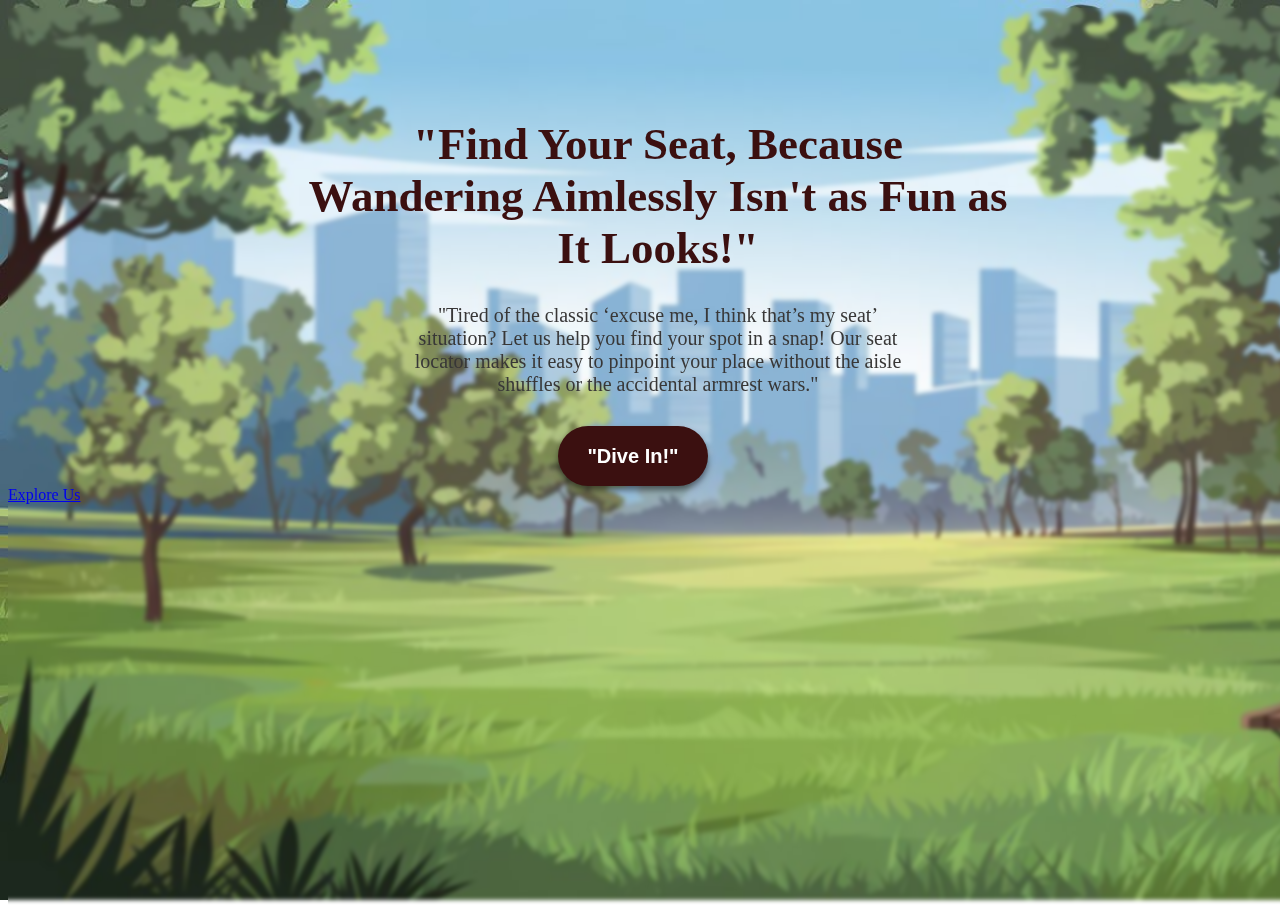
<file: index.html>
<style>
    body{
        background-image: url("img/b.jpeg");
        background-repeat: no-repeat;
        background-size: cover; 
    }
    main {
        backdrop-filter: blur(2px);
        height: 100%;
        width: 100%;
        position: absolute;
    }
    .div1{
        width: 700;
        margin-left: 300;
        padding-top: 80;
    }
    h1{
        width: 700;
        text-align: center;
        font-size: 45;
        color: rgb(59, 16, 16);
    }
    p{
        width: 500;
        font-size: 20;
        margin-left: 400;
        text-align: center;
        color: rgb(56, 55, 55);
    }
    .button{
        height: 60px;
        width: 150px;
        border-radius: 30px;
        border: none;
        font-size: 20px;
        position: relative;
        margin-left: 550;
        margin-top: 10px;
        background: rgb(59, 16, 16);
        color: white;
        font-weight: bold;
        box-shadow: 0 4px 6px rgba(0, 0, 0, 0.5);

    }
    .bttn{
        height: 0px;
        width: 120px;
        background-color: rgb(59, 16, 16);
        border-radius: 20px;
    }

</style>
<script>
    function OpenNewPage(){
        window.location.href='/page2.html';   }
</script>
<body>
    <main>
    <div class="div1">
        <h1>"Find Your Seat, Because Wandering Aimlessly 
            Isn't as Fun as It Looks!"</h1>
    </div>
    <div>
        <p>"Tired of the 
            classic ‘excuse me, I think that’s my seat’ situation? Let us help you find your spot in a snap! Our seat locator makes it easy to pinpoint your place without the aisle shuffles or the accidental armrest wars."</p>
    </div>
    <button class="button" onclick="window.location.href='page2.html';" >
        "Dive In!"</button>
        <div class="bttn">
            <a href="page2.html" target="_blank">Explore Us</a>
  
        </div>
</main>
</body>
</file>
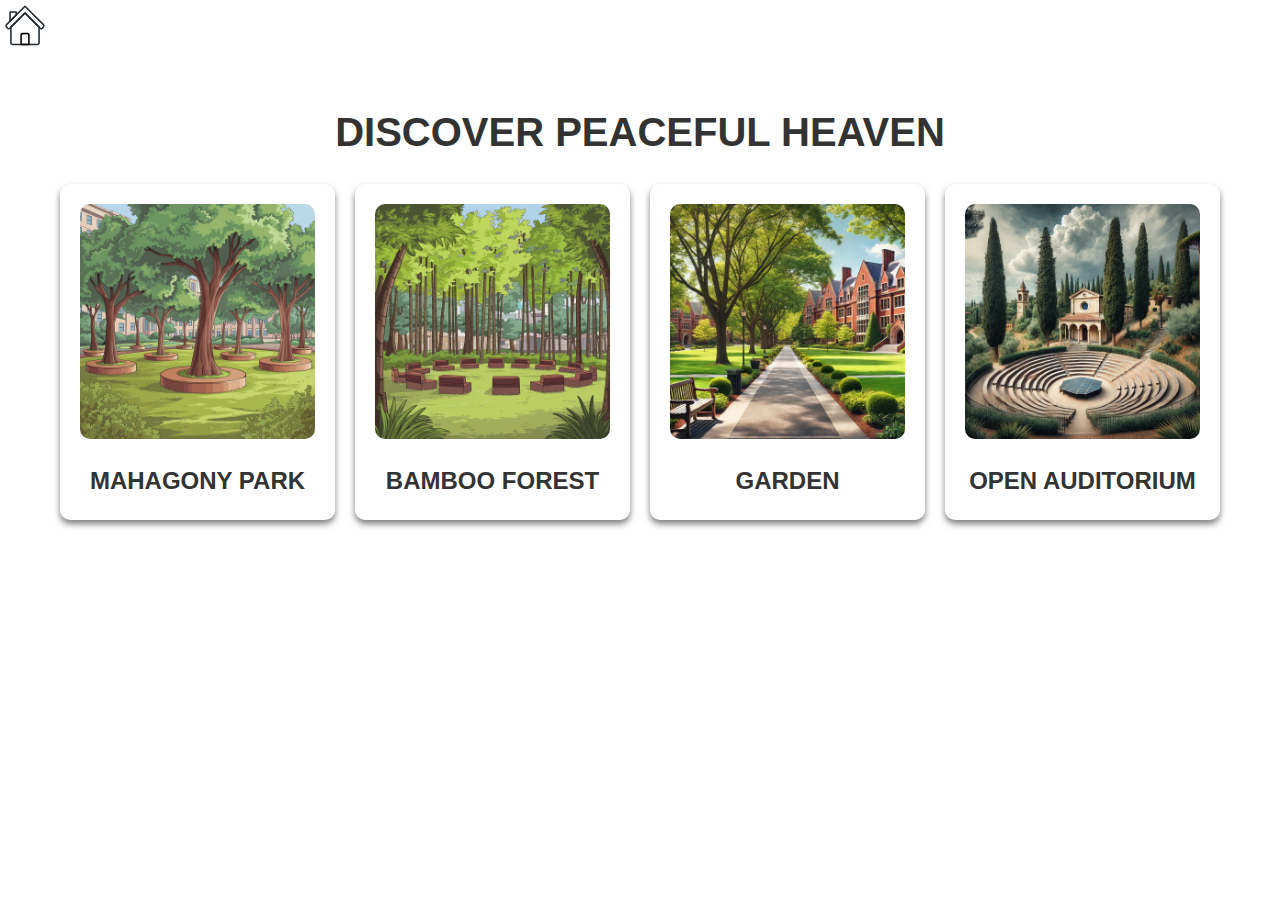
<file: page2.html>
<!DOCTYPE html>
<html lang="en">
<head>
    <meta charset="UTF-8">
    <meta name="viewport" content="width=device-width, initial-scale=1.0">
    <title>Document</title>
    <link rel="stylesheet" href="page2.css">
</head>
<body>
    <div class="icon">
        <a href="index.html"><svg  xmlns="http://www.w3.org/2000/svg" viewBox="0 0 64 64" xml:space="preserve" style="fill-rule:evenodd;clip-rule:evenodd;stroke-linecap:round;stroke-linejoin:round;stroke-miterlimit:2"><path d="M55.579 31.579a2 2 0 0 1 .208 2.583l-1.284 1.781a1.996 1.996 0 0 1-3.036.245A462554.14 462554.14 0 0 1 32 16.722L12.533 36.188a1.996 1.996 0 0 1-3.036-.245l-1.284-1.781a2 2 0 0 1 .208-2.583L32 8l23.579 23.579z" style="fill:none;stroke:#222a33;stroke-width:2px"/><path d="M13.977 34.745 32 16.722l18.023 18.023v20.002a2.25 2.25 0 0 1-.66 1.593 2.25 2.25 0 0 1-1.593.66H16.23a2.25 2.25 0 0 1-1.593-.66 2.25 2.25 0 0 1-.66-1.593V34.745zM20.736 19.264l-7.885 7.885V15.322h7.885v3.942z" style="fill:none;stroke:#222a33;stroke-width:2px"/><path d="M37 44.5a1.503 1.503 0 0 0-1.5-1.5h-7a1.503 1.503 0 0 0-1.5 1.5V57h10V44.5z" style="fill:none;stroke:#000000;stroke-width:2px"/></svg></a>
        
    </div>
        <section class="breez-experience">
            <h1>DISCOVER PEACEFUL HEAVEN</h1>

            
            <div class="features">
                <div class="feature">
                    <a href="page3.html" target="_blank"><img src="img/mahagony.jpeg" alt="Mahagony"></a>
                    <h2>MAHAGONY PARK</h2>
                    
                    
                </div>
                
                <div class="feature">
                    <a href="page4.html" target="_blank"><img src="img/bamboo.jpeg" alt="Bamboo forest">
                    </a>
                    <h2>BAMBOO FOREST</h2>
                </div>
                
                <div class="feature">
                    <a href="page5.html" target="_blank"> <img src="img/garden.jpeg" alt="GARDEN"></a>
                   
                    <h2>GARDEN</h2>
                </div>
                <div class="feature">
                    <a href="page6.html" target="_blank"><img src="img/auditorium.jpeg" alt="OPEN AUDITORIUM">
                    </a>
                      <h2>OPEN AUDITORIUM</h2>
                </div>
            </div>
</body>
</html>
</file>
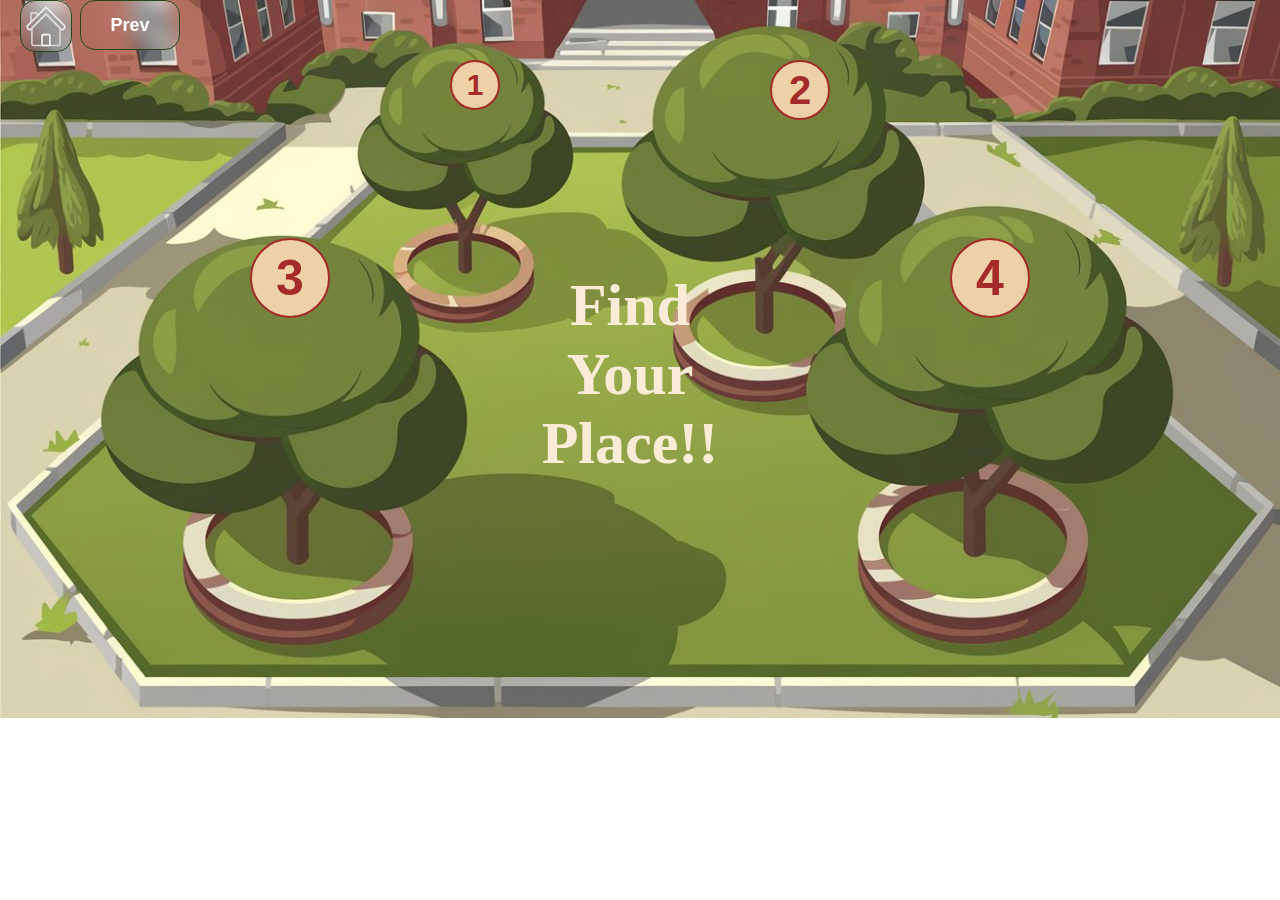
<file: page3.html>
<style>
    body{
        margin: 0;
    }
    .div1{
        width: 100%;
        position: relative;
      background-repeat: no-repeat;
   
    }
    .img1{
        width: 100%;

        background-size: cover; 
    }
    .bttn1,.bttn2 ,.bttn3 ,.bttn4{
        border-radius: 50%;
        background-color: rgb(238, 209, 166);
        font-size: 30px;
        font-weight: 700;
        height: 50px;
        width: 50px;
        color: brown;
        border: 1;
        border-style: solid;
        border-color: brown;
        cursor: pointer;
        text-align: center;
        
    }
    .bttn2 {
        height: 60px;
        width: 60px;
        font-size: 40px;
    }
    .bttn3 ,.bttn4{
        height: 80px;
        width: 80px;
        font-size: 50px;
    }
    
    .div-sub1{
        position: absolute;
        left: 450px;
        top: 60;
        
        
    }
    .div-sub2{
        position: absolute;
        left: 770px;
        top: 60;
        
        
    }
    .div-sub3{
        position: absolute;
        left: 250px;
        bottom: 400;
        
        
    }.div-sub4{
        position: absolute;
        right: 250px;
        bottom: 400px;
    }


    .popup {
    display: flex;
    justify-content: center;
    align-items: center;
    position: fixed;
    top: 40%;
    left: 40%;
    width: 100%;
    height: 100%;
    
}

.popup-content {
    background-color: #fff;
    border-radius: 8px;
    padding: 20px;
    text-align: center;
    width: 300px;
    box-shadow: 0 5px 15px rgba(0, 0, 0, 0.3);
    position: relative;
}

.popup-header .checkmark {
    font-size: 2em;
    color: #4CAF50;
}

h2 {
    color: #333;
    margin: 10px 0;
}

p {
    color: #666;
}

.bttn5 {
    background-color: #4CAF50;
    color: white;
    border: none;
    padding: 10px 20px;
    font-size: 16px;
    border-radius: 5px;
    cursor: pointer;
}

button:hover {
    background-color: #c8ccc8;
}
#popup {
    display: none; 
    
}

.container {
            text-align: center;
            border: 2px solid #000;
            padding: 20px;
            width: 200px;
            border-radius: 8px;
            backdrop-filter: blur(2px);
        }
        .button {
            margin: 5px;
            padding: 10px 20px;
            font-size: 16px;
            cursor: pointer;
            border-radius: 5px;
        }
        .seat-button {
            width: 50px;
            height: 50px;
            margin: 5px;
            font-size: 16px;
            cursor: pointer;
            border-radius: 50%;
            border-style: solid;
        }
        .seat-grid {
            display: grid;
            grid-template-columns: repeat(3, 1fr);
            gap: 5px;
            margin: 10px 0;
        }
        h3{
            margin: 0;
        }
        .icon{
    width: 50px;
    height: 50px;
    background: transparent;

    border: solid;
    border-width: 1;
    border-color:rgb(41, 70, 25);
    border-radius: 15px;
    backdrop-filter: blur(10px);
    color: white;
}
.icon:hover {
    background-color: #c8ccc8;
}
.div{
    position: absolute;
    top: 0;
    left: 20;
}
.btt{
     height: 50px;
     width: 100px;
     border: solid;
     border-width: 1;
     border-color:rgb(41, 70, 25);
     font-weight: 700;
     color: white;
     backdrop-filter: blur(10px);
     background: transparent;
     border-radius: 15px;
     font-size: 18px;
}
.be{
    position: absolute;
    top: 0;
    left: 80;
}
h1{
    position: absolute;
    bottom: 200;
    left: 530;
    font-weight: 700;
    width: 200px;
    text-align: center;
    font-size: 60px;
    color: antiquewhite;
}
    </style>
<body>
    <div class="div1">
        <h1>Find Your Place!!</h1>
        <div class="div">
            <a href="index.html"><svg class="icon"  xmlns="http://www.w3.org/2000/svg" viewBox="0 0 64 64" xml:space="preserve" style="fill-rule:evenodd;clip-rule:evenodd;stroke-linecap:round;stroke-linejoin:round;stroke-miterlimit:2"><path d="M55.579 31.579a2 2 0 0 1 .208 2.583l-1.284 1.781a1.996 1.996 0 0 1-3.036.245A462554.14 462554.14 0 0 1 32 16.722L12.533 36.188a1.996 1.996 0 0 1-3.036-.245l-1.284-1.781a2 2 0 0 1 .208-2.583L32 8l23.579 23.579z" style="fill:none;stroke:#eff1f3;stroke-width:2px"/><path d="M13.977 34.745 32 16.722l18.023 18.023v20.002a2.25 2.25 0 0 1-.66 1.593 2.25 2.25 0 0 1-1.593.66H16.23a2.25 2.25 0 0 1-1.593-.66 2.25 2.25 0 0 1-.66-1.593V34.745zM20.736 19.264l-7.885 7.885V15.322h7.885v3.942z" style="fill:none;stroke:#dadada;stroke-width:2px"/><path d="M37 44.5a1.503 1.503 0 0 0-1.5-1.5h-7a1.503 1.503 0 0 0-1.5 1.5V57h10V44.5z" style="fill:none;stroke:#fdf8f8;stroke-width:2px"/></svg></a>
        
        </div>
        <div class="be">
            <button class="btt" onclick="window.location.href='page2.html';">Prev</button>
        </div>
        
           <img class="img1" src="img/maha2.jpeg" alt="">
           <div class="div-sub1">
            <button class="bttn1">1</button>
           </div>
           <div class="div-sub2">
            <button class="bttn2">2</button>
           </div>
           <div class="div-sub3">
            <button class="bttn3">3</button>
           </div>
           <div class="div-sub4">
            <button class="bttn4">4</button>
           </div>
           
    </div>
    <div id="popup" class="popup">
        
            <div class="container">
            
                
                <h2> Find your Seats!!</h2>
            

                <div class="seat-grid">
                    <button class="seat-button" onclick="selectSeat(1)">1</button>
                    <button class="seat-button" onclick="selectSeat(2)">2</button>
                    <button class="seat-button" onclick="selectSeat(3)">3</button>
                    <button class="seat-button" onclick="selectSeat(4)">4</button>
                    <button class="seat-button" onclick="selectSeat(5)">5</button>
                    <button class="seat-button" onclick="selectSeat(6)">6</button>
                </div>
            
               
                <button class="button" onclick="confirmSeats()">OK</button>
            </div>
        
    </div>

    
      

    <script src="script.js"></script>

</body>
</file>
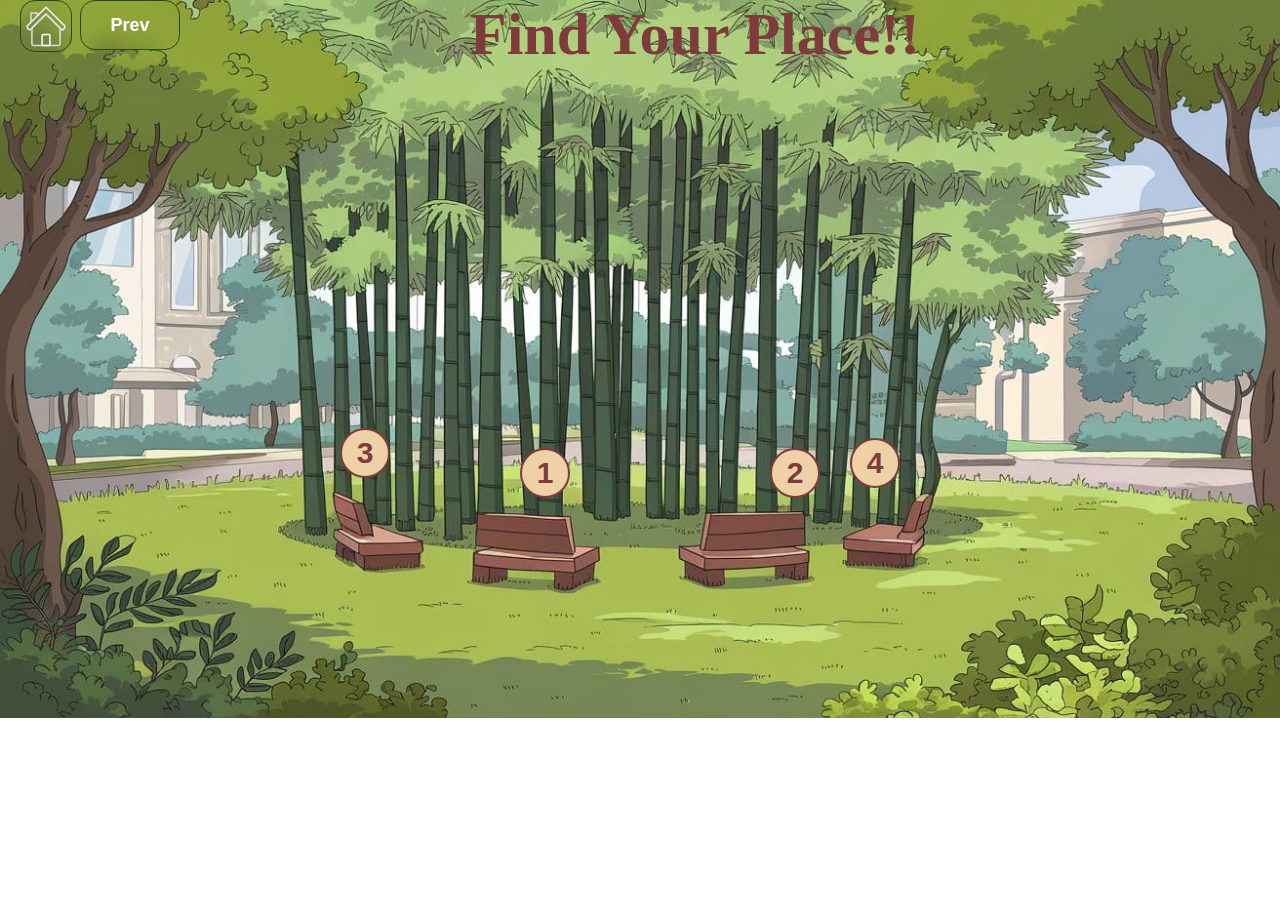
<file: page4.html>
<style>
    body{
        margin: 0;
    }
    .div1{
        width: 100%;
        position: relative;
      background-repeat: no-repeat;
   
    }
    .img1{
        width: 100%;

        background-size: cover; 
    }
    .bttn1,.bttn2 ,.bttn3 ,.bttn4{
        border-radius: 50%;
        background-color: rgb(238, 209, 166);
        font-size: 30px;
        font-weight: 700;
        height: 50px;
        width: 50px;
        color: rgb(126, 59, 59);
        border: 1;
        border-style: solid;
        border-color:  rgb(126, 59, 59);
        cursor: pointer;
        text-align: center;
        
    }

    .div-sub1{
        position: absolute;
        left: 520px;
        bottom: 220;
        
        
    }
    .div-sub2{
        position: absolute;
        left: 770px;
        bottom: 220;
        
        
    }
    .div-sub3{
        position: absolute;
        left: 340px;
        bottom: 240;
        
        
    }.div-sub4{
        position: absolute;
        right: 380px;
        bottom: 230px;
    }


    .popup {
    display: flex;
    justify-content: center;
    align-items: center;
    position: fixed;
    top: 20%;
    left: 40%;
    width: 100%;
    height: 100%;
    
}

.popup-content {
    background-color: #fff;
    border-radius: 8px;
    padding: 20px;
    text-align: center;
    width: 300px;
    box-shadow: 0 5px 15px rgba(0, 0, 0, 0.3);
    position: relative;
}

.popup-header .checkmark {
    font-size: 2em;
    color: #4CAF50;
}

h2 {
    color: #ffffff;
    margin: 10px 0;
}

p {
    color: #666;
}

.bttn5 {
    background-color: #4CAF50;
    color: white;
    border: none;
    padding: 10px 20px;
    font-size: 16px;
    border-radius: 5px;
    cursor: pointer;
}

button:hover {
    background-color: #c8ccc8;
}
#popup {
    display: none; 
    
}

.container {
            text-align: center;
            border: 2px solid  rgb(126, 59, 59);
            padding: 20px;
            width: 200px;
            border-radius: 8px;
            backdrop-filter: blur(2px);
        }
        .button {
            margin: 5px;
            padding: 10px 20px;
            font-size: 16px;
            cursor: pointer;
            border-radius: 5px;
            border: solid;
            border-color:  rgb(126, 59, 59);;
        }
        .seat-button {
            width: 50px;
            height: 50px;
            margin: 5px;
            font-size: 16px;
            cursor: pointer;
            border-radius: 50%;
            border-style: solid;
            border-color:  rgb(126, 59, 59);;
        }
        .seat-grid {
            display: grid;
            grid-template-columns: repeat(3, 1fr);
            gap: 5px;
            margin: 10px 0;
        }
        h3{
            margin: 0;
        }
        .icon{
    width: 50px;
    height: 50px;
    background: transparent;

    border: solid;
    border-width: 1;
    border-color:rgb(41, 70, 25);
    border-radius: 15px;
    backdrop-filter: blur(10px);
    color: white;
}
.icon:hover {
    background-color: #c8ccc8;
}
.div{
    position: absolute;
    top: 0;
    left: 20;
}
.btt{
     height: 50px;
     width: 100px;
     border: solid;
     border-width: 1;
     border-color:rgb(41, 70, 25);
     font-weight: 700;
     color: white;
     backdrop-filter: blur(10px);
     background: transparent;
     border-radius: 15px;
     font-size: 18px;
}
.be{
    position: absolute;
    top: 0;
    left: 80;
}
h1{
    position: absolute;
    top: 0;
    left: 470;
    font-weight: 700;
    margin-top: 0;
    text-align: center;
    font-size: 60px;
    color: rgb(126, 59, 59);
}
    </style>
<body>
    <div class="div1">
        <h1>Find Your Place!!</h1>
        <div class="div">
            <a href="index.html"><svg class="icon"  xmlns="http://www.w3.org/2000/svg" viewBox="0 0 64 64" xml:space="preserve" style="fill-rule:evenodd;clip-rule:evenodd;stroke-linecap:round;stroke-linejoin:round;stroke-miterlimit:2"><path d="M55.579 31.579a2 2 0 0 1 .208 2.583l-1.284 1.781a1.996 1.996 0 0 1-3.036.245A462554.14 462554.14 0 0 1 32 16.722L12.533 36.188a1.996 1.996 0 0 1-3.036-.245l-1.284-1.781a2 2 0 0 1 .208-2.583L32 8l23.579 23.579z" style="fill:none;stroke:#eff1f3;stroke-width:2px"/><path d="M13.977 34.745 32 16.722l18.023 18.023v20.002a2.25 2.25 0 0 1-.66 1.593 2.25 2.25 0 0 1-1.593.66H16.23a2.25 2.25 0 0 1-1.593-.66 2.25 2.25 0 0 1-.66-1.593V34.745zM20.736 19.264l-7.885 7.885V15.322h7.885v3.942z" style="fill:none;stroke:#dadada;stroke-width:2px"/><path d="M37 44.5a1.503 1.503 0 0 0-1.5-1.5h-7a1.503 1.503 0 0 0-1.5 1.5V57h10V44.5z" style="fill:none;stroke:#fdf8f8;stroke-width:2px"/></svg></a>
        
        </div>
        <div class="be">
            <button class="btt" onclick="window.location.href='page2.html';">Prev</button>
        </div>
        
           <img class="img1" src="img/bamb2.jpeg" alt="">
           <div class="div-sub1">
            <button class="bttn1">1</button>
           </div>
           <div class="div-sub2">
            <button class="bttn2">2</button>
           </div>
           <div class="div-sub3">
            <button class="bttn3">3</button>
           </div>
           <div class="div-sub4">
            <button class="bttn4">4</button>
           </div>
           
    </div>
    <div id="popup" class="popup">
        
            <div class="container">
            
                
                <h2> Find your Seats!!</h2>
            

                <div class="seat-grid">
                    <button class="seat-button" onclick="selectSeat(1)">1</button>
                    <button class="seat-button" onclick="selectSeat(2)">2</button>
                    <button class="seat-button" onclick="selectSeat(3)">3</button>
                    <button class="seat-button" onclick="selectSeat(4)">4</button>
                    <button class="seat-button" onclick="selectSeat(5)">5</button>
                    <button class="seat-button" onclick="selectSeat(6)">6</button>
                </div>
            
               
                <button class="button" onclick="confirmSeats()">OK</button>
            </div>
        
    </div>

    
      

    <script src="script.js"></script>

</body>
</file>
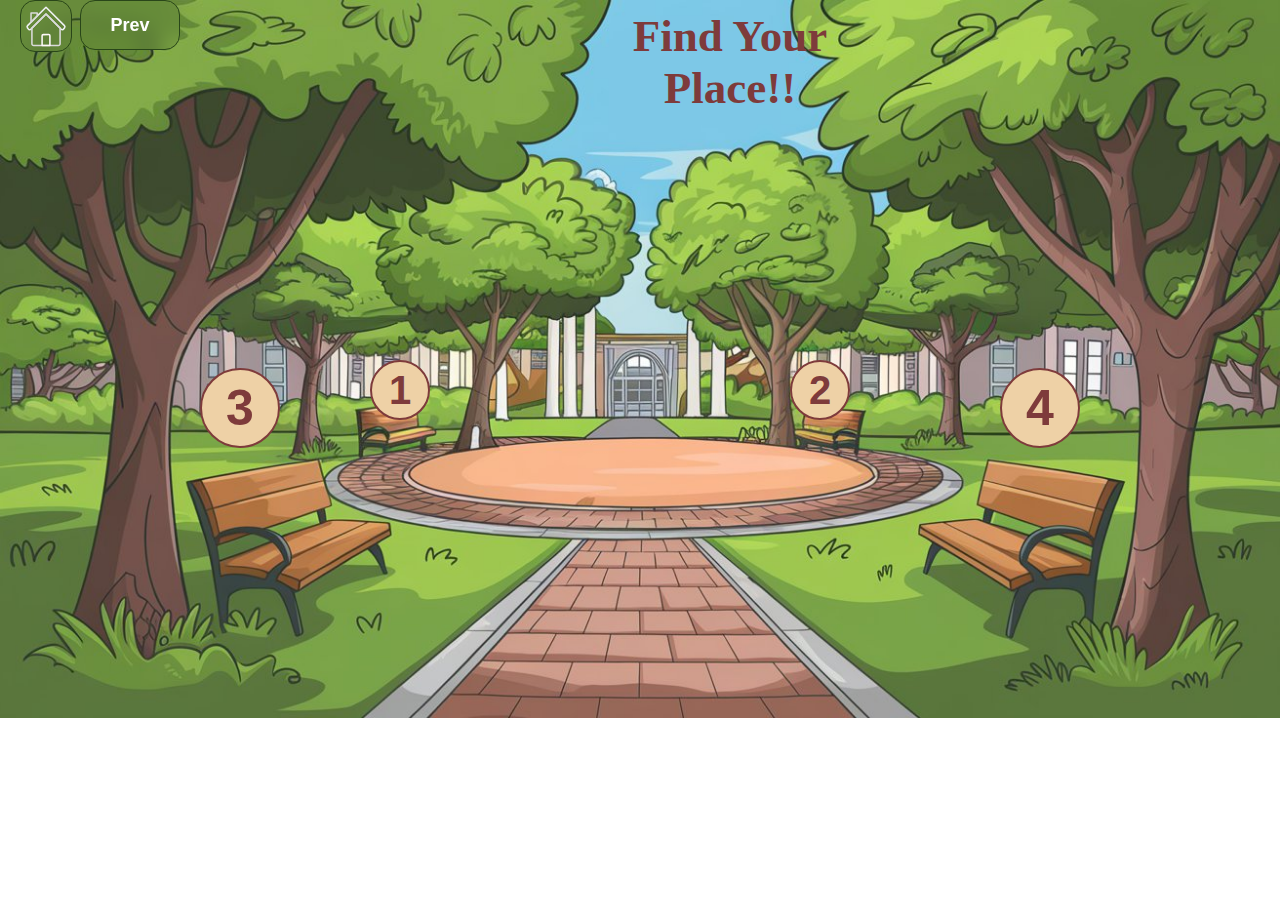
<file: page5.html>
<style>
    body{
        margin: 0;
    }
    .div1{
        width: 100%;
        position: relative;
      background-repeat: no-repeat;
   
    }
    .img1{
        width: 100%;

        background-size: cover; 
    }
    .bttn1,.bttn2 ,.bttn3 ,.bttn4{
        border-radius: 50%;
        background-color: rgb(238, 209, 166);
        font-size: 30px;
        font-weight: 700;
        height: 50px;
        width: 50px;
        color:  rgb(126, 59, 59);
        border: 1;
        border-style: solid;
        border-color:  rgb(126, 59, 59);
        cursor: pointer;
        text-align: center;
        
    }
    .bttn1,.bttn2{
        height: 60px;
        width: 60px;
        font-size: 40px;
    }
    .bttn3 ,.bttn4{
        height: 80px;
        width: 80px;
        font-size: 50px;
    }
    
    .div-sub1{
        position: absolute;
        left: 370px;
        top: 360;
        
        
    }
    .div-sub2{
        position: absolute;
        right: 430px;
        top: 360;
        
        
    }
    .div-sub3{
        position: absolute;
        left: 200px;
        bottom: 270;
        
        
    }.div-sub4{
        position: absolute;
        right: 200px;
        bottom: 270px;
    }


    .popup {
    display: flex;
    justify-content: center;
    align-items: center;
    position: fixed;
    top: 40%;
    left: 40%;
    width: 100%;
    height: 100%;
    
}

.popup-content {
    background-color: #fff;
    border-radius: 8px;
    padding: 20px;
    text-align: center;
    width: 300px;
    box-shadow: 0 5px 15px rgba(0, 0, 0, 0.3);
    position: relative;
}

.popup-header .checkmark {
    font-size: 2em;
    color: #4CAF50;
}

h2 {
    color: #333;
    margin: 10px 0;
}

p {
    color: #666;
}

.bttn5 {
    background-color: #4CAF50;
    color: white;
    border: none;
    padding: 10px 20px;
    font-size: 16px;
    border-radius: 5px;
    cursor: pointer;
}

button:hover {
    background-color: #c8ccc8;
}
#popup {
    display: none; 
    
}

.container {
            text-align: center;
            border: 2px solid #000;
            padding: 20px;
            width: 200px;
            border-radius: 8px;
            backdrop-filter: blur(2px);
        }
        .button {
            margin: 5px;
            padding: 10px 20px;
            font-size: 16px;
            cursor: pointer;
            border-radius: 5px;
        }
        .seat-button {
            width: 50px;
            height: 50px;
            margin: 5px;
            font-size: 16px;
            cursor: pointer;
            border-radius: 50%;
            border-style: solid;
        }
        .seat-grid {
            display: grid;
            grid-template-columns: repeat(3, 1fr);
            gap: 5px;
            margin: 10px 0;
        }
        h3{
            margin: 0;
        }
        .icon{
    width: 50px;
    height: 50px;
    background: transparent;

    border: solid;
    border-width: 1;
    border-color:rgb(41, 70, 25);
    border-radius: 15px;
    backdrop-filter: blur(10px);
    color: white;
}
.icon:hover {
    background-color: #c8ccc8;
}
.div{
    position: absolute;
    top: 0;
    left: 20;
}
.btt{
     height: 50px;
     width: 100px;
     border: solid;
     border-width: 1;
     border-color:rgb(41, 70, 25);
     font-weight: 700;
     color: white;
     backdrop-filter: blur(10px);
     background: transparent;
     border-radius: 15px;
     font-size: 18px;
}
.be{
    position: absolute;
    top: 0;
    left: 80;
}
h1{
    position: absolute;
    top: 0;
    left: 630;
    font-weight: 700;
    width: 200px;
    text-align: center;
    font-size: 45px;
    color: rgb(126, 59, 59);
    margin-top: 10;
}
    </style>
<body>
    <div class="div1">
        <h1>Find Your Place!!</h1>
        <div class="div">
            <a href="index.html"><svg class="icon"  xmlns="http://www.w3.org/2000/svg" viewBox="0 0 64 64" xml:space="preserve" style="fill-rule:evenodd;clip-rule:evenodd;stroke-linecap:round;stroke-linejoin:round;stroke-miterlimit:2"><path d="M55.579 31.579a2 2 0 0 1 .208 2.583l-1.284 1.781a1.996 1.996 0 0 1-3.036.245A462554.14 462554.14 0 0 1 32 16.722L12.533 36.188a1.996 1.996 0 0 1-3.036-.245l-1.284-1.781a2 2 0 0 1 .208-2.583L32 8l23.579 23.579z" style="fill:none;stroke:#eff1f3;stroke-width:2px"/><path d="M13.977 34.745 32 16.722l18.023 18.023v20.002a2.25 2.25 0 0 1-.66 1.593 2.25 2.25 0 0 1-1.593.66H16.23a2.25 2.25 0 0 1-1.593-.66 2.25 2.25 0 0 1-.66-1.593V34.745zM20.736 19.264l-7.885 7.885V15.322h7.885v3.942z" style="fill:none;stroke:#dadada;stroke-width:2px"/><path d="M37 44.5a1.503 1.503 0 0 0-1.5-1.5h-7a1.503 1.503 0 0 0-1.5 1.5V57h10V44.5z" style="fill:none;stroke:#fdf8f8;stroke-width:2px"/></svg></a>
        
        </div>
        <div class="be">
            <button class="btt" onclick="window.location.href='page2.html';">Prev</button>
        </div>
        
           <img class="img1" src="img/gard2.jpeg" alt="">
           <div class="div-sub1">
            <button class="bttn1">1</button>
           </div>
           <div class="div-sub2">
            <button class="bttn2">2</button>
           </div>
           <div class="div-sub3">
            <button class="bttn3">3</button>
           </div>
           <div class="div-sub4">
            <button class="bttn4">4</button>
           </div>
           
    </div>
    <div id="popup" class="popup">
        
            <div class="container">
            
                
                <h2> Find your Seats!!</h2>
            

                <div class="seat-grid">
                    <button class="seat-button" onclick="selectSeat(1)">1</button>
                    <button class="seat-button" onclick="selectSeat(2)">2</button>
                    <button class="seat-button" onclick="selectSeat(3)">3</button>
                    <button class="seat-button" onclick="selectSeat(4)">4</button>
                    <button class="seat-button" onclick="selectSeat(5)">5</button>
                    <button class="seat-button" onclick="selectSeat(6)">6</button>
                </div>
            
               
                <button class="button" onclick="confirmSeats()">OK</button>
            </div>
        
    </div>

    
      

    <script src="script.js"></script>

</body>
</file>
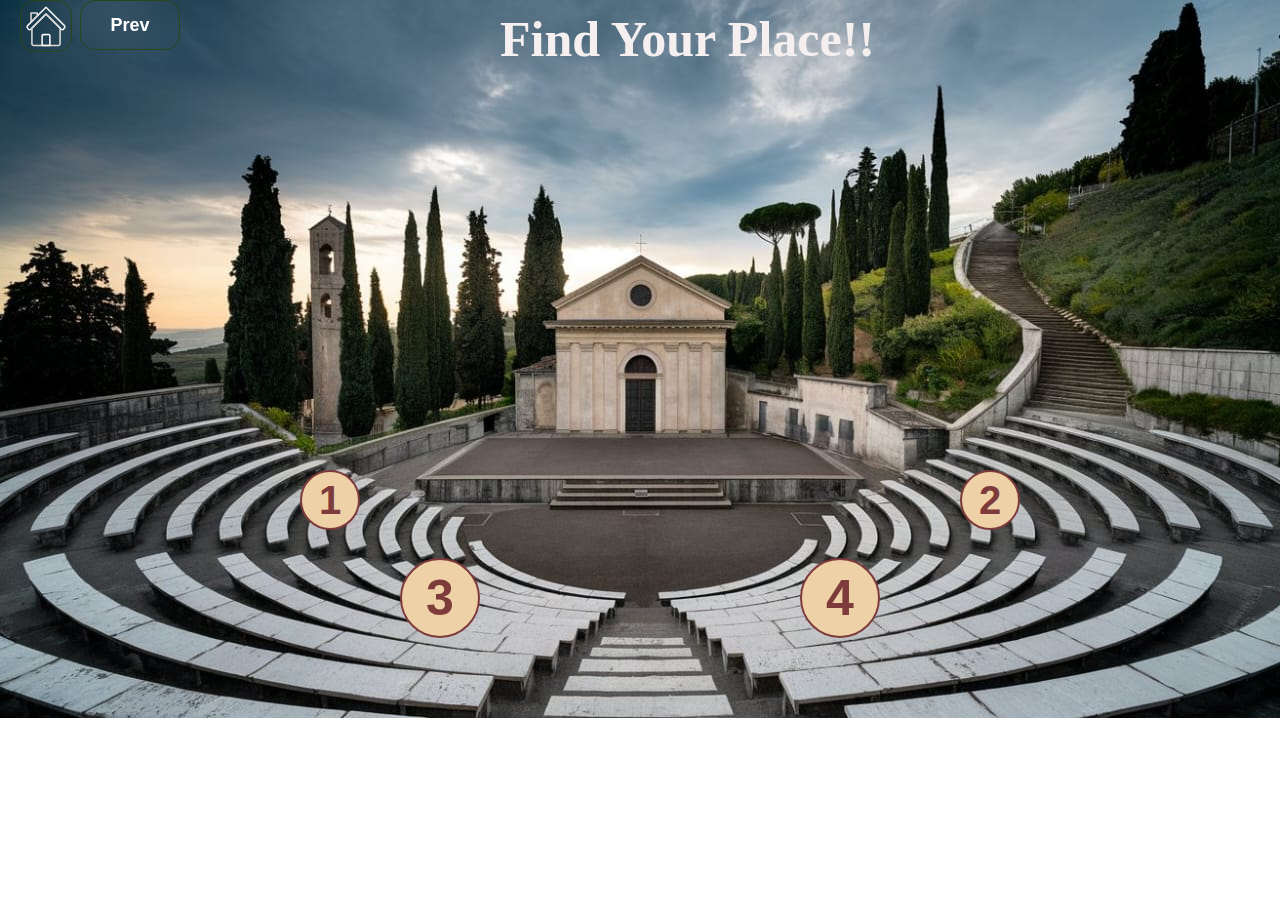
<file: page6.html>
<style>
    body{
        margin: 0;
    }
    .div1{
        width: 100%;
        position: relative;
      background-repeat: no-repeat;
   
    }
    .img1{
        width: 100%;

        background-size: cover; 
    }
    .bttn1,.bttn2 ,.bttn3 ,.bttn4{
        border-radius: 50%;
        background-color: rgb(238, 209, 166);
        font-size: 30px;
        font-weight: 700;
        height: 50px;
        width: 50px;
        color:  rgb(126, 59, 59);
        border: 1;
        border-style: solid;
        border-color:  rgb(126, 59, 59);
        cursor: pointer;
        text-align: center;
        
    }
    .bttn1,.bttn2{
        height: 60px;
        width: 60px;
        font-size: 40px;
    }
    .bttn3 ,.bttn4{
        height: 80px;
        width: 80px;
        font-size: 50px;
    }
    
    .div-sub1{
        position: absolute;
        left: 300px;
        top: 470;
        
        
    }
    .div-sub2{
        position: absolute;
        right: 260px;
        top: 470;
        
        
    }
    .div-sub3{
        position: absolute;
        left: 400px;
        bottom: 80;
        
        
    }.div-sub4{
        position: absolute;
        right: 400px;
        bottom: 80px;
    }


    .popup {
    display: flex;
    justify-content: center;
    align-items: center;
    position: fixed;
    top: 40%;
    left: 40%;
    width: 100%;
    height: 100%;
    
}

.popup-content {
    background-color: #fff;
    border-radius: 8px;
    padding: 20px;
    text-align: center;
    width: 300px;
    box-shadow: 0 5px 15px rgba(0, 0, 0, 0.3);
    position: relative;
}

.popup-header .checkmark {
    font-size: 2em;
    color: #4CAF50;
}

h2 {
    color: #333;
    margin: 10px 0;
}

p {
    color: #666;
}

.bttn5 {
    background-color: #4CAF50;
    color: white;
    border: none;
    padding: 10px 20px;
    font-size: 16px;
    border-radius: 5px;
    cursor: pointer;
}

button:hover {
    background-color: #c8ccc8;
}
#popup {
    display: none; 
    
}

.container {
            text-align: center;
            border: 2px solid #000;
            padding: 20px;
            width: 200px;
            border-radius: 8px;
            backdrop-filter: blur(2px);
        }
        .button {
            margin: 5px;
            padding: 10px 20px;
            font-size: 16px;
            cursor: pointer;
            border-radius: 5px;
        }
        .seat-button {
            width: 50px;
            height: 50px;
            margin: 5px;
            font-size: 16px;
            cursor: pointer;
            border-radius: 50%;
            border-style: solid;
        }
        .seat-grid {
            display: grid;
            grid-template-columns: repeat(3, 1fr);
            gap: 5px;
            margin: 10px 0;
        }
        h3{
            margin: 0;
        }
        .icon{
    width: 50px;
    height: 50px;
    background: transparent;

    border: solid;
    border-width: 1;
    border-color:rgb(41, 70, 25);
    border-radius: 15px;
    backdrop-filter: blur(10px);
    color: white;
}
.icon:hover {
    background-color: #c8ccc8;
}
.div{
    position: absolute;
    top: 0;
    left: 20;
}
.btt{
     height: 50px;
     width: 100px;
     border: solid;
     border-width: 1;
     border-color:rgb(41, 70, 25);
     font-weight: 700;
     color: white;
     backdrop-filter: blur(10px);
     background: transparent;
     border-radius: 15px;
     font-size: 18px;
}
.be{
    position: absolute;
    top: 0;
    left: 80;
}
h1{
    position: absolute;
    top: 0;
    left: 500;
    font-weight: 700;
    text-align: center;
    font-size: 50px;
    color: rgb(245, 239, 239);
    margin-top: 10;
}
    </style>
<body>
    <div class="div1">
        <h1>Find Your Place!!</h1>
        <div class="div">
            <a href="index.html"><svg class="icon"  xmlns="http://www.w3.org/2000/svg" viewBox="0 0 64 64" xml:space="preserve" style="fill-rule:evenodd;clip-rule:evenodd;stroke-linecap:round;stroke-linejoin:round;stroke-miterlimit:2"><path d="M55.579 31.579a2 2 0 0 1 .208 2.583l-1.284 1.781a1.996 1.996 0 0 1-3.036.245A462554.14 462554.14 0 0 1 32 16.722L12.533 36.188a1.996 1.996 0 0 1-3.036-.245l-1.284-1.781a2 2 0 0 1 .208-2.583L32 8l23.579 23.579z" style="fill:none;stroke:#eff1f3;stroke-width:2px"/><path d="M13.977 34.745 32 16.722l18.023 18.023v20.002a2.25 2.25 0 0 1-.66 1.593 2.25 2.25 0 0 1-1.593.66H16.23a2.25 2.25 0 0 1-1.593-.66 2.25 2.25 0 0 1-.66-1.593V34.745zM20.736 19.264l-7.885 7.885V15.322h7.885v3.942z" style="fill:none;stroke:#dadada;stroke-width:2px"/><path d="M37 44.5a1.503 1.503 0 0 0-1.5-1.5h-7a1.503 1.503 0 0 0-1.5 1.5V57h10V44.5z" style="fill:none;stroke:#fdf8f8;stroke-width:2px"/></svg></a>
        
        </div>
        <div class="be">
            <button class="btt" onclick="window.location.href='page2.html';">Prev</button>
        </div>
        
           <img class="img1" src="img/aud2.jpeg" alt="">
           <div class="div-sub1">
            <button class="bttn1">1</button>
           </div>
           <div class="div-sub2">
            <button class="bttn2">2</button>
           </div>
           <div class="div-sub3">
            <button class="bttn3">3</button>
           </div>
           <div class="div-sub4">
            <button class="bttn4">4</button>
           </div>
           
    </div>
    <div id="popup" class="popup">
        
            <div class="container">
            
                
                <h2> Find your Seats!!</h2>
            

                <div class="seat-grid">
                    <button class="seat-button" onclick="selectSeat(1)">1</button>
                    <button class="seat-button" onclick="selectSeat(2)">2</button>
                    <button class="seat-button" onclick="selectSeat(3)">3</button>
                    <button class="seat-button" onclick="selectSeat(4)">4</button>
                    <button class="seat-button" onclick="selectSeat(5)">5</button>
                    <button class="seat-button" onclick="selectSeat(6)">6</button>
                </div>
            
               
                <button class="button" onclick="confirmSeats()">OK</button>
            </div>
        
    </div>

    
      

    <script src="script.js"></script>

</body>
</file>
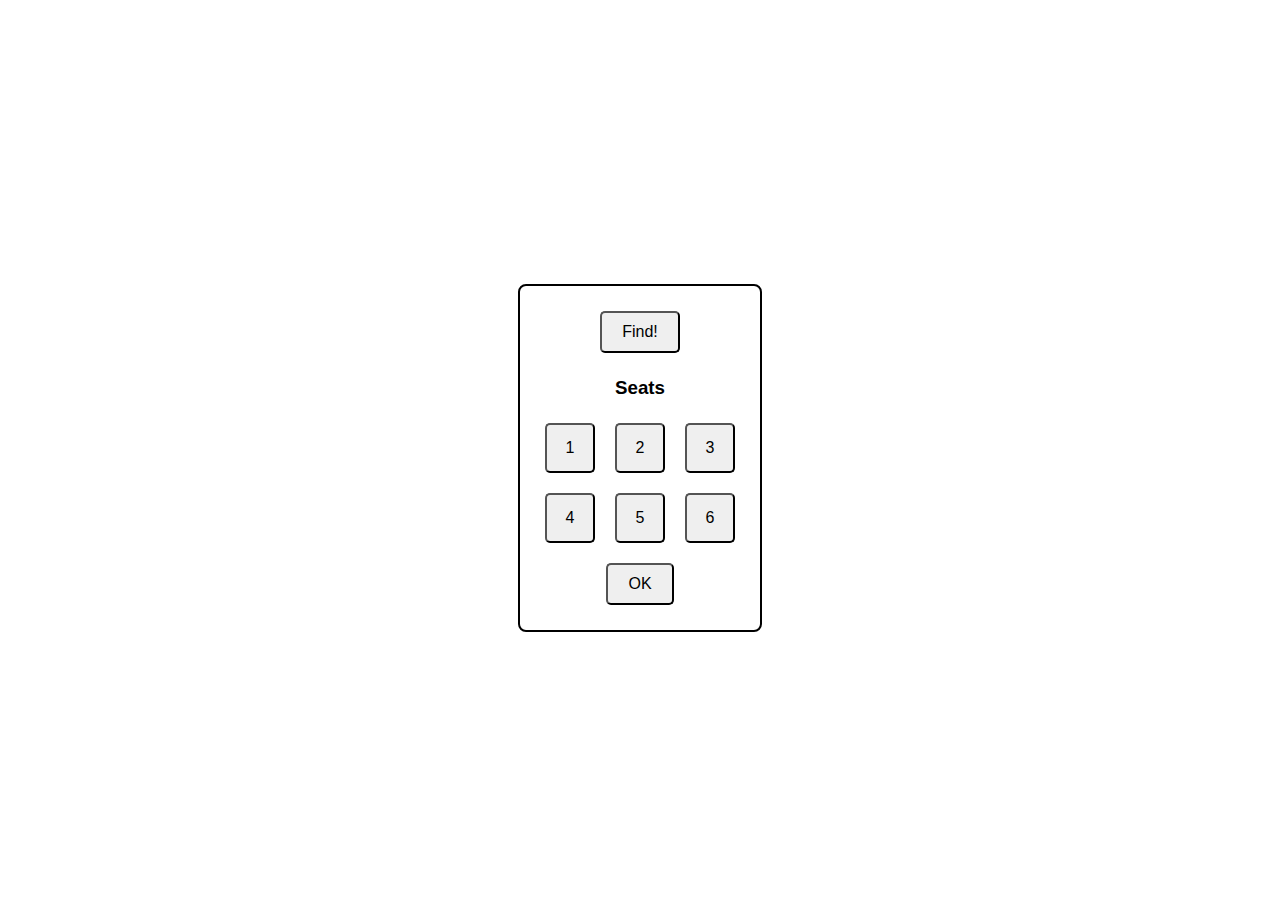
<file: try.html>
<!DOCTYPE html>
<html lang="en">
<head>
    <meta charset="UTF-8">
    <meta name="viewport" content="width=device-width, initial-scale=1.0">
    <title>Seat Selector</title>
    <style>
        /* Basic styling */
        body {
            display: flex;
            justify-content: center;
            align-items: center;
            height: 100vh;
            font-family: Arial, sans-serif;
        }
        .container {
            text-align: center;
            border: 2px solid #000;
            padding: 20px;
            width: 200px;
            border-radius: 8px;
        }
        .button {
            margin: 5px;
            padding: 10px 20px;
            font-size: 16px;
            cursor: pointer;
            border-radius: 5px;
        }
        .seat-button {
            width: 50px;
            height: 50px;
            margin: 5px;
            font-size: 16px;
            cursor: pointer;
            border-radius: 5px;
        }
        .seat-grid {
            display: grid;
            grid-template-columns: repeat(3, 1fr);
            gap: 10px;
            margin: 10px 0;
        }
    </style>
</head>
<body>

<div class="container">
    
    <button class="button" onclick="findSeat()">Find!</button>

    <!-- Seat Label -->
    <h3>Seats</h3>

    <!-- Seat Buttons Grid -->
    <div class="seat-grid">
        <button class="seat-button" onclick="selectSeat(1)">1</button>
        <button class="seat-button" onclick="selectSeat(2)">2</button>
        <button class="seat-button" onclick="selectSeat(3)">3</button>
        <button class="seat-button" onclick="selectSeat(4)">4</button>
        <button class="seat-button" onclick="selectSeat(5)">5</button>
        <button class="seat-button" onclick="selectSeat(6)">6</button>
    </div>

    <!-- "OK" Button -->
    <button class="button" onclick="confirmSeats()">OK</button>
</div>

<script>
    // Function for "Find!" button
    function findSeat() {
        alert("Finding best available seat...");
    }

    // Function to display selected seat number
    function selectSeat(seatNumber) {
        alert("Seat " + seatNumber + " selected");
    }

    // Function for "OK" button
    function confirmSeats() {
        alert("Seats confirmed!");
    }
</script>

</body>
</html>
</file>
<file: page2.css>
* {
    margin: 0;
    padding: 0;
    box-sizing: border-box;
}

body {
    font-family: Arial, sans-serif;
    color: #333;
    line-height: 1.6;
}

.breez-experience {
    text-align: center;
    padding: 50px;
    
}

.breez-experience h1 {
    font-size: 2.5em;
    margin-bottom: 10px;
}

.breez-experience p {
    font-size: 1.1em;
    margin-bottom: 40px;
    color: #666;
}

.features {
    display: flex;
    justify-content: space-around;
    flex-wrap: wrap;
}

.feature {
    flex: 1;
    margin: 10px;
    max-width: 300px;
    background-color: #fff;
    padding: 20px;
    border-radius: 10px;
    box-shadow: 0 4px 6px rgba(0, 0, 0, 0.5);
}

.feature img {
    width: 100%;
    border-radius: 10px;
}

.feature h2 {
    font-size: 1.5em;
    margin-top: 15px;
    color: #333;
}

.feature p {
    color: #666;
}
.icon{
    width: 50px;
    height: 50px;
}
</file>
